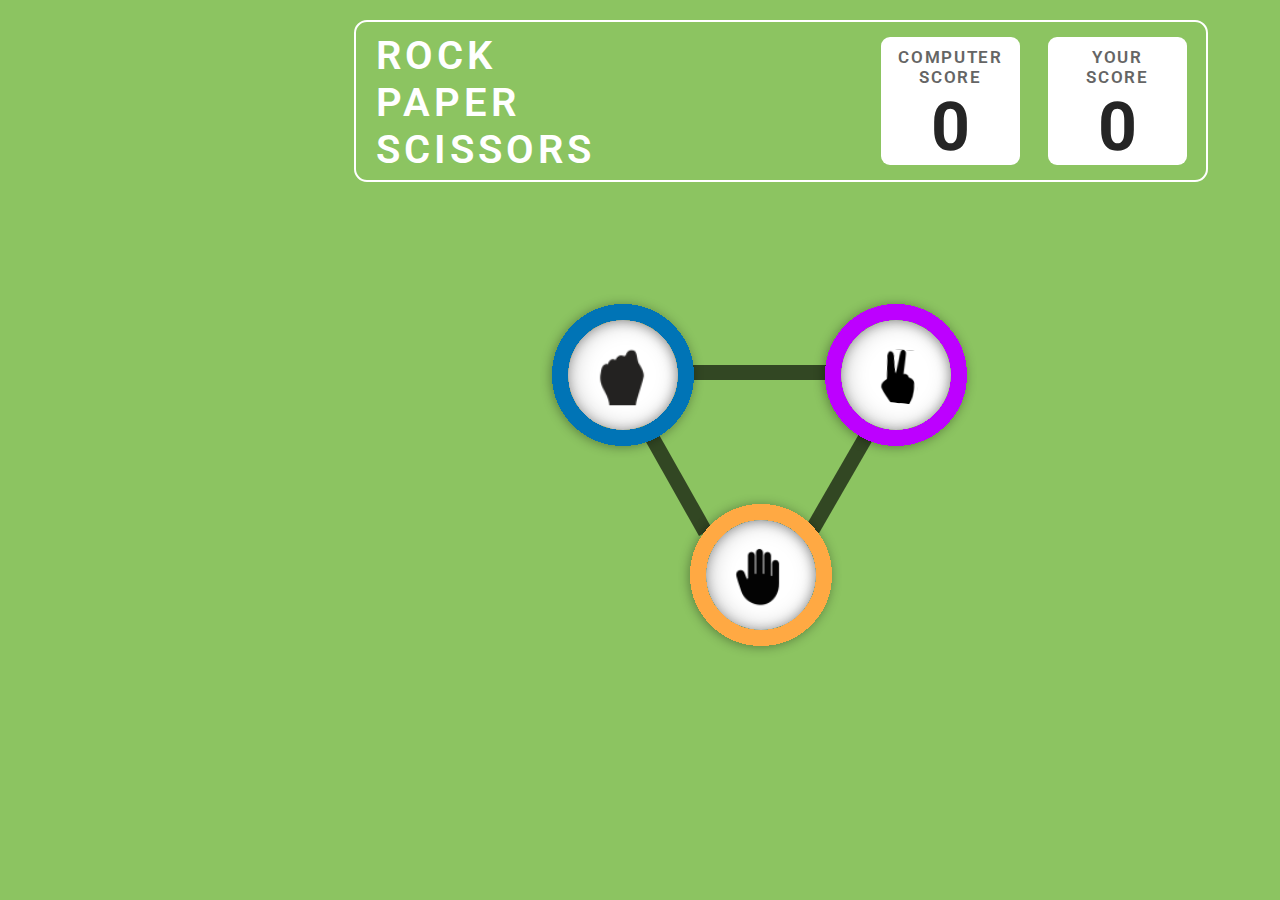
<file: stone-paper-scissor-main/index.html>
<!DOCTYPE html>
<html lang="en">
<head>
    <meta charset="UTF-8">
    <meta http-equiv="X-UA-Compatible" content="IE=edge">
    <meta name="viewport" content="width=device-width, initial-scale=1.0">
    <title>Stone-Paper-Scissors</title>
    <link rel="stylesheet" href="style.css">
</head>
<body style="margin: 0;">

    <div class="header">
        <div class="rps-text"> <!-- rock-paper-scissors text -->
            <div class="rock-text">ROCK</div>
            <div class="paper-text">PAPER</div>
            <div class="scissors-text">SCISSORS</div>
        </div>
        <div class="scores"> <!--score div-->
            <div class="computer-score">
                <div class="comp-score-text">COMPUTER SCORE</div>
                <div id="comp" class="comp-score-num">0</div> <!--score computer-->
            </div>
            <div class="your-score">
                <div class="your-score-text">YOUR SCORE</div>
                <div id="your" class="your-score-num">0</div> <!--score player-->
            </div>
        </div>
    </div>
    <div class="dynamic" id="dynamic">
        <div class="ka-iba-ibo">
            <img class="line1" src="files/L1.svg" alt="">
            <img class="line2" src="files/L2.svg" alt="">
            <img class="line3" src="files/L3.svg" alt="">
            <div id="stone" class="blue" onclick="handleRock()">
                <img src="files/blue.svg" alt="" >
                <img class="stone" src="files/stone.svg" alt=""> 
            </div>
            
            <div id="scissor" class="purple" onclick="handleScissor()">
                <img src="files/purple.svg" alt="">
                <img class="scissors" src="files/scissors.svg" alt="">
            </div>
           
            <div id="paper" class="yellow" onclick="handlePaper()">
                <img src="files/yellow.svg" alt="">
                <img class="paper" src="files/paper.svg" alt="">
            </div>
            
            
        </div>
    </div>
    <div class="footer">
        <div class="testBtn" id="testBtn">
            <button class="rules-button1" id="ruleshere" style=" margin-top: 499px;
            margin-left: 1360px;" onclick="displayRules()">RULES</button>
            <!-- <button class="nextBtn">NEXT</button> -->
        </div>
        <div class="modal" id="hidethis">
            <div class="x-div" id="clicktohide">
                <img class="theX" src="files/X.svg" alt="">
            </div>  
            <div class="rules-header">
                Game Rules
            </div>
            <div class="rules-footer">
                <ul>
                    <li>Rock beats scissors, scissors beat paper, and paper beats rock.</li>
                    <li>Agree ahead of time whether you'll count off “rock, paper, scissors, shoot” or just “rock, paper, scissors.”</li>
                    <li>Use rock, paper, scissors to settle minor decisions or simply play to pass the time</li>
                    <li>If both players lay down the same hand, each player lays down another hand</li>
                </ul>
            </div>
        </div>
    </div>
    <script src="app.js"></script>
</body>
</html>
</file>
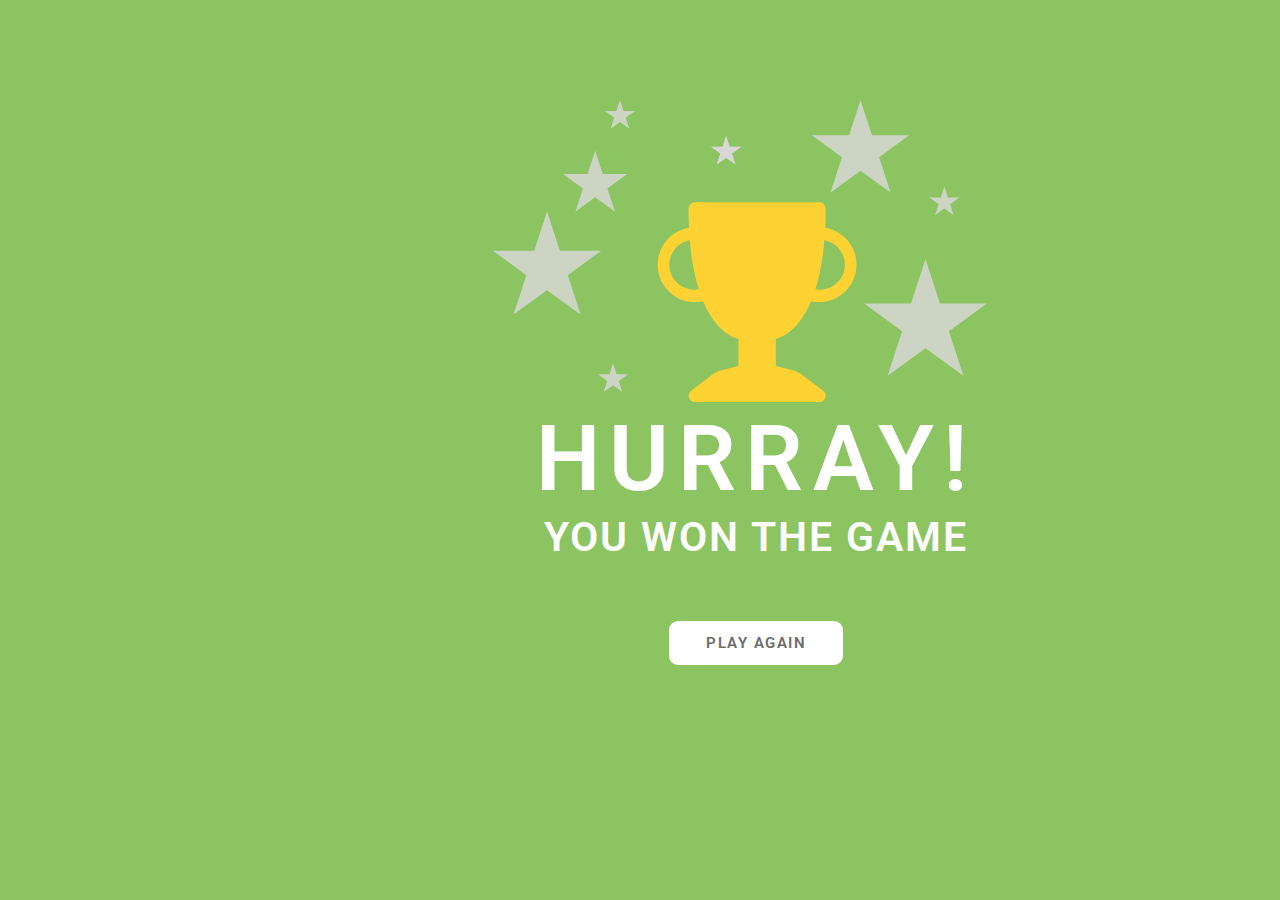
<file: stone-paper-scissor-main/hurray.html>
<!DOCTYPE html>
<html lang="en">
<head>
    <meta charset="UTF-8">
    <meta http-equiv="X-UA-Compatible" content="IE=edge">
    <meta name="viewport" content="width=device-width, initial-scale=1.0">
    <title>Hurray!</title>
    <link rel="stylesheet" href="style.css">
    
</head>
<body style="margin:0">
    <div class="hurray-header">
        <img class="hurray-svg" src="files/hurray.svg" alt="">
        <div class="hurray-text">
            <div class="hurray">HURRAY!</div>
            <div class="hurray2">YOU WON THE GAME</div>
            <a href="index.html"><button class="play-again">PLAY AGAIN</button></a>
        </div>
    </div>
    <div class="hurray-footer">
        <button class="rules-button2" id="rulesButtonHurray">RULES</button>
        <div class="modal" id="hidethis">
            <div class="x-div" id="clicktohide">
                <img class="theX" src="files/X.svg" alt="">
            </div>  
            <div class="rules-header">
                Game Rules
            </div>
            <div class="rules-footer">
                <ul>
                    <li>Rock beats scissors, scissors beat paper, and paper beats rock.</li>
                    <li>Agree ahead of time whether you'll count off “rock, paper, scissors, shoot” or just “rock, paper, scissors.”</li>
                    <li>Use rock, paper, scissors to settle minor decisions or simply play to pass the time</li>
                    <li>If both players lay down the same hand, each player lays down another hand</li>
                </ul>
            </div>
        </div>
    </div>
</body>

<script src="app.js"></script>
</html>
</file>
<file: stone-paper-scissor-main/style.css>
@import url('https://fonts.googleapis.com/css2?family=Roboto:wght@400;500;700;900&display=swap');

body {
    background-color: #8CC461;
    font-family: 'Roboto', sans-serif;
}
/* HEADER WITH THE TEXT AND THE COUNTER */
.header {
    display: flex;
    
    border: 2px solid #FFFFFF;
    border-radius: 13px;
    width: 850px;
    height: 158px;
    left: 240px;
    top: 62px;
    margin-top: 20px;
    margin-left: 354px;
    margin-right: 370px;
}

/* ROCK-PAPER-SCISSORS TEXT */
.rps-text {
    font-family: 'Roboto', sans-serif;
    color: #FFFFFF;  
    font-weight: 600;
    font-size: 40px;
    line-height: 47px;
    letter-spacing: 0.1em;
    padding-left: 20px;
    padding-top: 10px;
}

/* COUNTER-SCRORES */
.scores {
    display: flex;
    /* background: red; */
    margin-left: 286px;
}
.computer-score {
    background: #FFFFFF;
    border-radius: 9px;
    width: 139px;
    height: 128px;
    margin-top: 15px;
    margin-bottom: 15px;
}
.comp-score-text {
    font-family: 'Roboto', sans-serif;
    font-weight: 600;
    font-size: 17px;
    color: #656565;
    text-align: center;
    justify-content: center;
    letter-spacing: 0.1em;
    padding-top: 10px;
}
.comp-score-num {
    font-family: 'Roboto', sans-serif;
    font-weight: 700;
    font-size: 68px;
    line-height: 80px;
    color: #252525;
    text-align: center;
    justify-content: center;
}
.your-score {
    margin-left: 28px;
    background: #ffffff;
    border-radius: 9px;
    width: 139px;
    height: 128px;
    margin-top: 15px;
    margin-bottom: 15px;
}
.your-score-text {
    font-family: 'Roboto', sans-serif;
    font-weight: 600;
    font-size: 17px;
    color: #656565;
    text-align: center;
    justify-content: center;
    letter-spacing: 0.1em;
    padding-top: 10px;
    margin-right: 30px;
    margin-left: 30px;
}
.your-score-num {
    font-family: 'Roboto', sans-serif;
    font-weight: 700;
    font-size: 68px;
    line-height: 80px;
    color: #252525;
    text-align: center;
    justify-content: center;
}
.dynamic {
    display: flex;  
}
.ka-iba-ibo {
    display: flex;
}
/* STONE-PAPER-SCISSOR BUTTONS */
.blue {
    display: flex;
    position: absolute;
    align-items:center;
    justify-content: center;
    margin-top: 112px;
    margin-left: 540px;
}
.line1 {
    position: absolute;
    margin-top: 252px;
    margin-left: 646px
}
.line2 {
    position: absolute;
    margin-top: 183px;
    margin-left: 693px;
}
.line3 {
    position: absolute;
    margin-top: 252px;
    margin-left: 805px;
}
.stone {
    position: absolute;
    justify-content: center;
    align-items: center;
}
.purple {
    display: flex;
    position: absolute;
    align-items:center;
    justify-content: center;
    margin-top: 112px;
    margin-left: 813px;
}
.scissors {
    position: absolute;
    justify-content: center;
    align-items: center;
    padding-left: 10px;
}
.yellow {
    display: flex;
    position: absolute;
    align-items:center;
    justify-content: center;
    margin-top: 312px;
    margin-left: 678px;
}
.paper {
    position: absolute;
    justify-content: center;
    align-items: center;
}
.hurray-header {
    margin-top: 100px;
    width: 94.5rem;
    height: 10rem;
    align-items: center;
    text-align: center;
}

.hurray-footer {
    padding-top: 420px;
    margin-left: 85rem;
}
.hurray-svg {
    padding-right: 32px;
    width: 500px;
}
.hurray-text {
    width: 94.5rem;
    height: 20rem;
    text-align: center;
}

/* HURRAY!! */
.hurray {
    font-family: 'Roboto', sans-serif;
    color: #FFFFFF;
    font-style: normal;
    font-weight: 600;
    font-size: 91px;
    line-height: 107px;
    text-align: center;
    letter-spacing: 0.1em;
}

/* YOU WON THE GAME  */
.hurray2 {
    font-family: 'Roboto';
    font-style: normal;
    font-weight: 600;
    font-size: 41px;
    line-height: 48px;
    color: #FFFFFF;
    letter-spacing: 0.05em;
}
.play-again {
    margin-top: 60px;
    border: none;
    border-radius: 9px;
    width: 174px;
    height: 44px;
    left: 581px;
    top: 639px;
    background-color:white;
    color: #6B6B6B;
    font-family: 'Roboto', sans-serif;
    font-weight: 600;
    font-size: 15px;    
    letter-spacing: 0.1em;
}


/* RULES BUTTON*/
.rules-button1 { /* rules button for index*/
    border: 2px solid #FFFFFF;
    border-radius: 10px;
    background-color: #8CC461;
    color: #FFFFFF;
    width: 120px;
    height: 40px;
    font-family: 'Roboto', sans-serif;
    font-size: 21px;
    font-weight: 600;
    margin-top: 499px;
    margin-left: 1220px;
}
.rules-button2 { /* rules button for index*/
    border: 2px solid #FFFFFF;
    border-radius: 10px;
    background-color: #8CC461;
    color: #FFFFFF;
    width: 120px;
    height: 40px;
    font-family: 'Roboto', sans-serif;
    font-size: 21px;
    font-weight: 600;
    /* margin-top: 499px;
    margin-left: 1220px; */
}
.rules-button { /* rules button for hurray*/
    border: 2px solid #FFFFFF;
    border-radius: 10px;
    background-color: #8CC461;
    color: #FFFFFF;
    width: 120px;
    height: 40px;
    font-family: 'Roboto', sans-serif;
    font-size: 21px;
    font-weight: 600;
}

/* MODAL */

.x-div {
    position: absolute;
    background: #FF0000;
    border-radius: 50%;
    border: 5px solid #FFFFFF;
    height: 50px;
    width: 50px;
    text-align: center;
    margin-left: 250px;
    bottom: 300px;
}
.theX {
    padding-top: 8px;
}
.modal {
    width: 278px;
    height: 323px;
    left: 970px;
    top: 329px;
    position: absolute;
    background: #004429;
    border: 7px solid #FFFFFF;
    border-radius: 13px;
    margin-left: 220px;
    display: none;
}

.rules-header {
    /*GAME RULES*/
    display: flex;
    color: #FFFFFF;
    font-size: 29px;
    font-weight: 500;
    font-family: 'Roboto', sans-serif;
    text-align: center;
    align-items: center;
    padding-left: 61px;
    padding-right: 61px;
    padding-top: 25px;
    padding-bottom: 15px;
}

.rules-footer {
    padding-right: 18px;
}
li{
    font-family: 'Roboto', sans-serif;
    font-weight: 400;
    font-size: 13px;
    line-height: 15px;
    color: #FFFFFF;
    margin-top: 10px;
    margin-bottom: 10px;
}
/*TO CREATE YELLOW SQUARE BULLETS*/
ul {
    list-style-type: none;
}
li::before {
    content: "";
    background-color: #FFD600;
    width: 8px;
    height: 8px;
    margin-right: 15px;
    font-weight: bold;
    display: inline-block; 
    margin-left: -1.8em;
    
}



/* result page */

.player-move {
    position: absolute;
    
    left: 419px;
    top: 110.2;
    margin-top: 116px;
    z-index: 99;
}

.computer-move {
    position: absolute;
    
    margin-left: 954px;
    margin-top: 116px;

}

.victory-text {
    position: absolute;
    justify-content: center;
    text-align: center;
    left: 690px;
    margin-top: 236px;
   
}

.you-win {
    color: #ffffff;
    font-family: 'Roboto', sans-serif;
    font-weight: 800;
    font-size: 39px;
    line-height: 46px;
    text-align: center;
    letter-spacing: 0.1em;
}

.against-pc {
    color: #ffffff;
    font-family: 'Roboto', sans-serif;
    
    
    font-weight: 800;
    font-size: 25px;
    line-height: 29px;
    text-align: center;
    letter-spacing: 0.1em;

}

.playagainBtn {
    margin-top: 13px;
    
    width: 174px;
    height: 44px;
    
    border: none;
    background: #FFFFFF;
    border-radius: 9px;
    font-family: 'Roboto', sans-serif;
    font-weight: 600;
    font-size: 15px;
    line-height: 18px;
    letter-spacing: 0.1em;

    color: #6B6B6B;
}

.picks {
    margin-bottom: 50px;
    color: #ffffff;
    font-family: 'Roboto', sans-serif;
    text-align: center;
    font-weight: 600;
    font-size: 17px;
    line-height: 20px;
    letter-spacing: 0.1em;
}

.ripple1 {
    position: absolute;
    margin-left: 281px;
    margin-top: 48px;
    /* opacity: 0%; */
}

.ripple2 {
    position: absolute;
    margin-left: 818px;
    margin-top: 47px;

}

.nextBtn {
    
    margin-top: 498px;
    margin-left: 20px;
    /* position: absolute; */
    width: 119px;
    height: 40px;
    border: 2px solid #FFFFFF;
    border-radius: 10px;
    background-color: #8CC461;
    color: #FFFFFF;
    width: 120px;
    height: 40px;
    font-family: 'Roboto', sans-serif;
    font-size: 21px;
    font-weight: 600;
}

.testBtn {
    display: flex;
}
</file>
